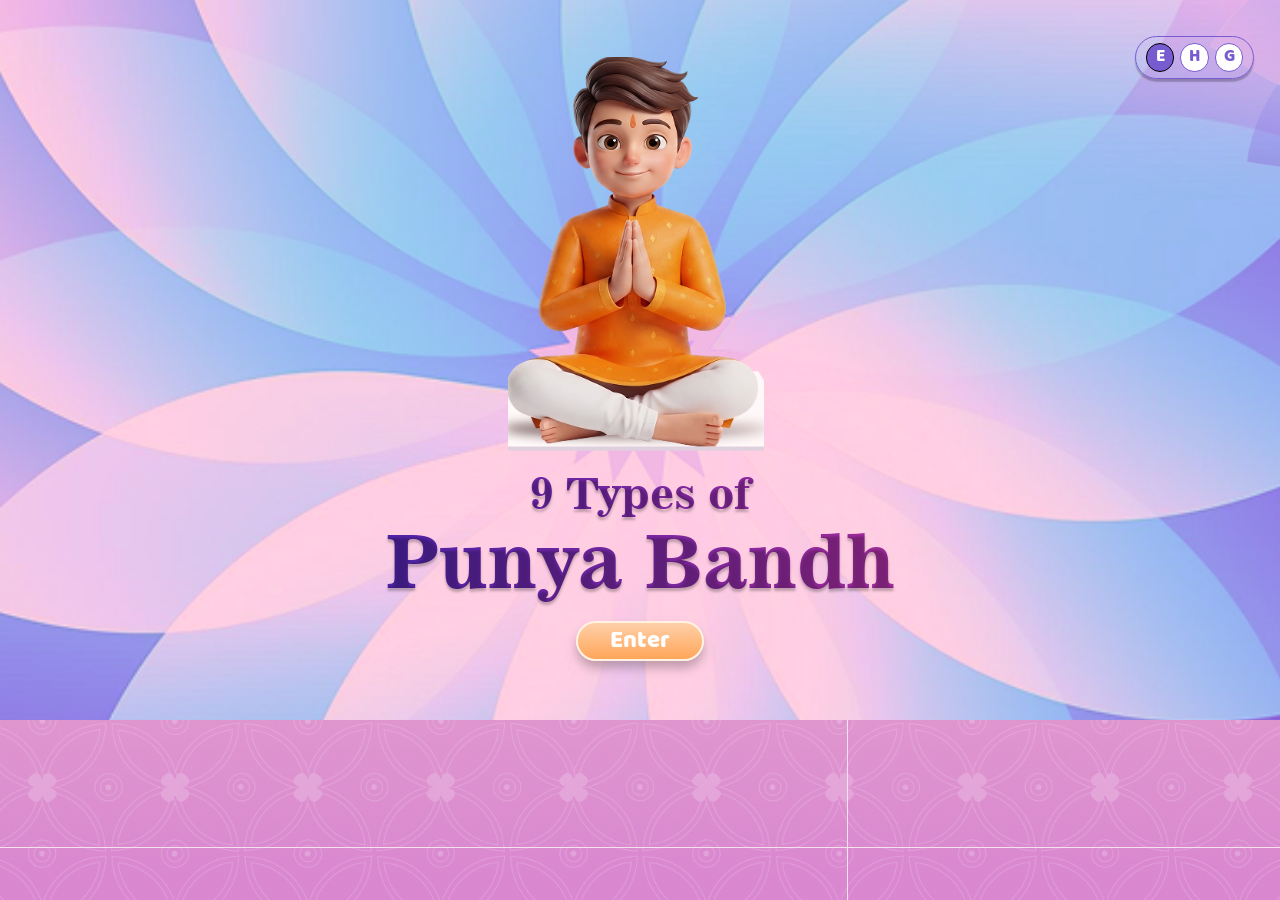
<file: index.html>
<!DOCTYPE html>
<html lang="en">

<head>
    <meta charset="UTF-8">
    <meta name="viewport" content="width=device-width, initial-scale=1.0">
    <title>9 Types of Punya Bandh</title>
    <link rel="stylesheet" href="./assets/css/style.css">
    <link rel="stylesheet" href="./assets/css/index.css">
</head>

<body id="body">
    <div id="langSelect">
        <div id="language">
            <label><input type="radio" onclick="val('English')" name="lang" id="en" value="English">
                <span>E</span>
            </label>
            <label><input type="radio" onclick="val('Hindi')" name="lang" id="hi" value="Hindi">
                <span>H</span>
            </label>
            <label><input type="radio" onclick="val('Gujrati')" name="lang" id="gu" value="Gujrati">
                <span>G</span>
            </label>
        </div>
    </div>

    <img class="bg-img" src="./assets/images/bg-1.png" alt="">

    <div class="main-container" id="mainContainer">

        <div class="decor fl1" aria-hidden="true">
            <div class="decor__spin">
                <img src="./assets/images/FL2.png" alt="">
            </div>
        </div>
        <div class="decor fl2" aria-hidden="true">
            <div class="decor__spin">
                <img src="./assets/images/FL2.png" alt="">
            </div>
        </div>

        <a href="#" class="left-corner btn-back" id="btnBack">
            <img src="./assets/images/back.png" alt="Back">
        </a>

        <div class="mascot" data-name="mascot">
            <img class="mascot__boy" src="./assets/images/boy-meditating.png" alt="Boy meditating with folded hands">
        </div>

        <h1 class="title">
            <span class="title__line1">
                <span class="english">9 Types of</span>
                <span class="hindi">९ प्रकार के</span>
                <span class="gujrati">૯ પ્રકારના</span>
            </span>
            <span class="title__line2">
                <span class="english">Punya Bandh</span>
                <span class="hindi">पुण्य बंध</span>
                <span class="gujrati">પુણ્ય બંધ</span>
            </span>
        </h1>

        <button type="button" class="btn-enter" id="btnEnter">
            <span class="english">Enter</span>
            <span class="hindi">Enter</span>
            <span class="gujrati">Enter</span>
        </button>

        <nav class="pill-list">
            <a href="./define.html" class="pill" data-topic="punya-paap">
                <span class="pill__text english">What is Punya &amp; Paap?</span>
                <span class="pill__text hindi">पुण्य और पाप क्या है?</span>
                <span class="pill__text gujrati">પુણ્ય અને પાપ શું છે?</span>
            </a>
            <a href="./earn.html" class="pill" data-topic="earn-punya">
                <span class="pill__text english">What do we earn from Punya?</span>
                <span class="pill__text hindi">पुण्य से हमें क्या मिलता है ?</span>
                <span class="pill__text gujrati">પુણ્યથી આપણને શું મળે છે?</span>
            </a>
            <a href="./types.html" class="pill" data-topic="overview">
                <span class="pill__text english">9 types of Punya Bandh</span>
                <span class="pill__text hindi">९ प्रकार के पुण्य बंध</span>
                <span class="pill__text gujrati">૯ પ્રકારના પુણ્ય બંધ</span>
            </a>
        </nav>

    </div>

    <script src="./assets/js/jquery-3.7.1.js"></script>
    <script src="./assets/js/custom.js"></script>
    <script src="./assets/js/index.js"></script>
</body>

</html>
</file>
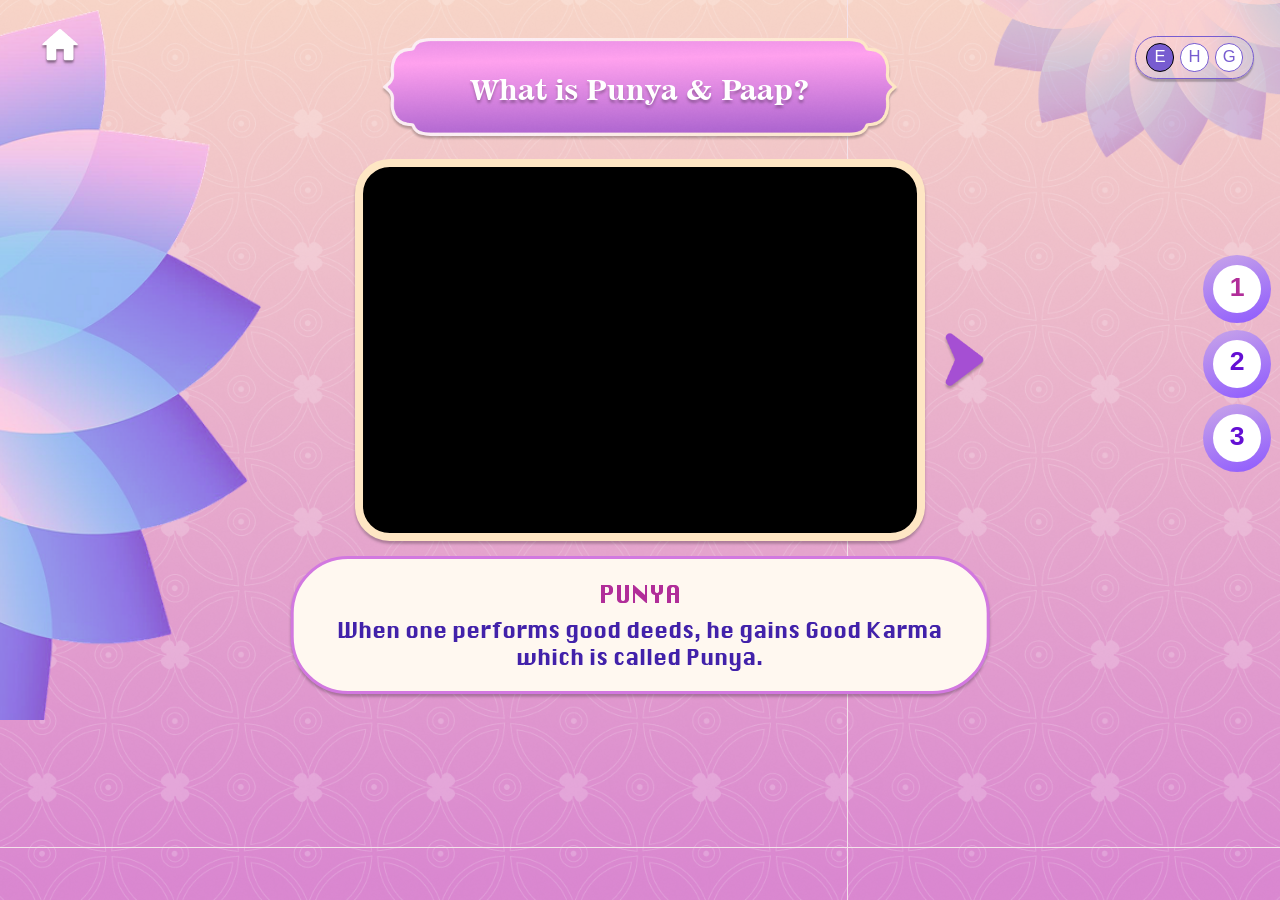
<file: define.html>
<!DOCTYPE html>
<html lang="en">

<head>
    <meta charset="UTF-8">
    <meta name="viewport" content="width=device-width, initial-scale=1.0">
    <title>What is Punya &amp; Paap? — 9 Types of Punya Bandh</title>
    <link rel="stylesheet" href="./assets/css/style.css">
    <link rel="stylesheet" href="./assets/plugins/swiper-bundle.min.css">
    <link rel="stylesheet" href="./assets/css/define.css?v=8">
</head>

<body id="body">
    <div id="langSelect">
        <div id="language">
            <label><input type="radio" onclick="val('English')" name="lang" id="en" value="English">
                <span>E</span>
            </label>
            <label><input type="radio" onclick="val('Hindi')" name="lang" id="hi" value="Hindi">
                <span>H</span>
            </label>
            <label><input type="radio" onclick="val('Gujrati')" name="lang" id="gu" value="Gujrati">
                <span>G</span>
            </label>
        </div>
    </div>

    <img class="bg-img" src="./assets/images/bg-1.png" alt="">

    <div class="main-container">

        <div class="decor fl1" aria-hidden="true">
            <div class="decor__spin">
                <img src="./assets/images/FL2.png" alt="">
            </div>
        </div>
        <div class="decor fl2" aria-hidden="true">
            <div class="decor__spin">
                <img src="./assets/images/FL2.png" alt="">
            </div>
        </div>

        <a href="./index.html" class="left-corner btn-home">
            <img src="./assets/images/home.png" alt="Home">
        </a>

        <div class="title-ribbon">
            <span class="english">What is Punya &amp; Paap?</span>
            <span class="hindi">पुण्य और पाप क्या है?</span>
            <span class="gujrati">પુણ્ય અને પાપ શું છે?</span>
        </div>

        <nav class="step-badges">
            <a href="./define.html" class="step-badge step-badge--active" data-topic="punya-paap">
                <span class="step-badge__num">1</span>
                <span class="step-badge__label">
                    <span class="english">What is Punya<br>&amp; Paap ?</span>
                    <span class="hindi">पुण्य और पाप<br>क्या है?</span>
                    <span class="gujrati">પુણ્ય અને પાપ<br>શું છે?</span>
                </span>
            </a>
            <a href="./earn.html" class="step-badge" data-topic="earn-punya">
                <span class="step-badge__num">2</span>
                <span class="step-badge__label">
                    <span class="english">What do we earn<br>from Punya?</span>
                    <span class="hindi">पुण्य से हमें<br>क्या मिलता है?</span>
                    <span class="gujrati">પુણ્યથી આપણને<br>શું મળે છે?</span>
                </span>
            </a>
            <a href="./types.html" class="step-badge" data-topic="overview">
                <span class="step-badge__num">3</span>
                <span class="step-badge__label">
                    <span class="english">9 types of<br>Punya Bandh</span>
                    <span class="hindi">९ प्रकार के<br>पुण्य बंध</span>
                    <span class="gujrati">૯ પ્રકારના<br>પુણ્ય બંધ</span>
                </span>
            </a>
        </nav>

        <div class="slider-wrapper">
            <div class="photo-frame">
                <div class="swiper defineSwiper">
                    <div class="swiper-wrapper" id="swiperWrapper"></div>
                </div>
            </div>

            <div class="text-panel" id="textPanel"></div>

            <button type="button" class="btn-prev" aria-label="Previous">
                <img src="./assets/images/prev.png" alt="">
            </button>
            <button type="button" class="btn-next" aria-label="Next">
                <img src="./assets/images/next.png" alt="">
            </button>
        </div>

    </div>

    <script src="./assets/js/jquery-3.7.1.js"></script>
    <script src="./assets/js/custom.js"></script>
    <script src="./assets/plugins/swiper-bundle.min.js"></script>
    <script src="./assets/js/data.js"></script>
    <script src="./assets/js/define.js"></script>
    <script src="./assets/js/step-badges.js"></script>
</body>

</html>
</file>
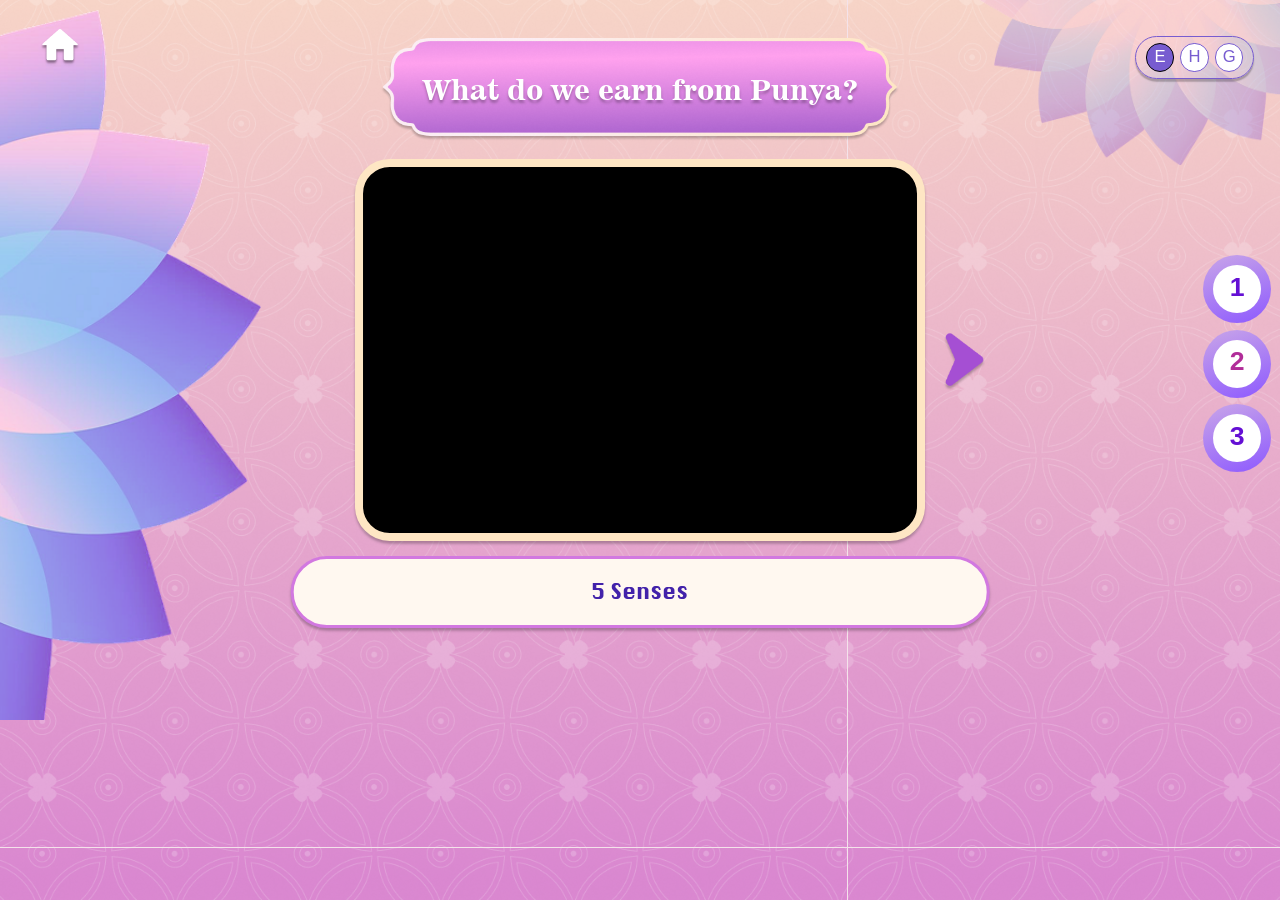
<file: earn.html>
<!DOCTYPE html>
<html lang="en">

<head>
    <meta charset="UTF-8">
    <meta name="viewport" content="width=device-width, initial-scale=1.0">
    <title>What do we earn from Punya? — 9 Types of Punya Bandh</title>
    <link rel="stylesheet" href="./assets/css/style.css">
    <link rel="stylesheet" href="./assets/plugins/swiper-bundle.min.css">
    <link rel="stylesheet" href="./assets/css/define.css?v=8">
</head>

<body id="body" class="earn-page">
    <div id="langSelect">
        <div id="language">
            <label><input type="radio" onclick="val('English')" name="lang" id="en" value="English">
                <span>E</span>
            </label>
            <label><input type="radio" onclick="val('Hindi')" name="lang" id="hi" value="Hindi">
                <span>H</span>
            </label>
            <label><input type="radio" onclick="val('Gujrati')" name="lang" id="gu" value="Gujrati">
                <span>G</span>
            </label>
        </div>
    </div>

    <img class="bg-img" src="./assets/images/bg-1.png" alt="">

    <div class="main-container">

        <div class="decor fl1" aria-hidden="true">
            <div class="decor__spin">
                <img src="./assets/images/FL2.png" alt="">
            </div>
        </div>
        <div class="decor fl2" aria-hidden="true">
            <div class="decor__spin">
                <img src="./assets/images/FL2.png" alt="">
            </div>
        </div>

        <a href="./index.html" class="left-corner btn-home">
            <img src="./assets/images/home.png" alt="Home">
        </a>

        <div class="title-ribbon">
            <span class="english">What do we earn from Punya?</span>
            <span class="hindi">पुण्य से हमें क्या मिलता है ?</span>
            <span class="gujrati"> પુણ્યથી આપણને શું મળે છે?</span>
        </div>

        <nav class="step-badges">
            <a href="./define.html" class="step-badge" data-topic="punya-paap">
                <span class="step-badge__num">1</span>
                <span class="step-badge__label">
                    <span class="english">What is Punya<br>&amp; Paap ?</span>
                    <span class="hindi">पुण्य और पाप<br>क्या है?</span>
                    <span class="gujrati">પુણ્ય અને પાપ<br>શું છે?</span>
                </span>
            </a>
            <a href="./earn.html" class="step-badge step-badge--active" data-topic="earn-punya">
                <span class="step-badge__num">2</span>
                <span class="step-badge__label">
                    <span class="english">What do we earn<br>from Punya?</span>
                    <span class="hindi">पुण्य से हमें<br>क्या मिलता है?</span>
                    <span class="gujrati">પુણ્યથી આપણને<br>શું મળે છે?</span>
                </span>
            </a>
            <a href="./types.html" class="step-badge" data-topic="overview">
                <span class="step-badge__num">3</span>
                <span class="step-badge__label">
                    <span class="english">9 types of<br>Punya Bandh</span>
                    <span class="hindi">९ प्रकार के<br>पुण्य बंध</span>
                    <span class="gujrati">૯ પ્રકારના<br>પુણ્ય બંધ</span>
                </span>
            </a>
        </nav>

        <div class="slider-wrapper">
            <div class="photo-frame">
                <div class="swiper earnSwiper">
                    <div class="swiper-wrapper" id="swiperWrapper"></div>
                </div>
            </div>

            <div class="text-panel" id="textPanel"></div>

            <button type="button" class="btn-prev" aria-label="Previous">
                <img src="./assets/images/prev.png" alt="">
            </button>
            <!-- a div, not a <button>: Swiper sets the disabled attribute on a <button> at the last
                 slide, and a disabled button swallows clicks, so it could never open the summary popup -->
            <div role="button" tabindex="0" class="btn-next" aria-label="Next">
                <img src="./assets/images/next.png" alt="">
            </div>
        </div>

    </div>

    <div class="summary-modal" id="summaryModal" aria-hidden="true">
        <div class="summary-modal__backdrop" id="summaryBackdrop"></div>
        <div class="summary-modal__box" role="dialog" aria-modal="true">
            <button type="button" class="summary-modal__close" id="summaryClose" aria-label="Close">
                <svg viewBox="0 0 24 24" aria-hidden="true"><path d="M5.7 4.3 12 10.6l6.3-6.3 1.4 1.4-6.3 6.3 6.3 6.3-1.4 1.4-6.3-6.3-6.3 6.3-1.4-1.4 6.3-6.3-6.3-6.3z"/></svg>
            </button>
            <p class="summary-modal__text" id="summaryText"></p>
        </div>
    </div>

    <script src="./assets/js/jquery-3.7.1.js"></script>
    <script src="./assets/js/custom.js"></script>
    <script src="./assets/plugins/swiper-bundle.min.js"></script>
    <script src="./assets/js/data.js"></script>
    <script src="./assets/js/earn.js?v=3"></script>
    <script src="./assets/js/step-badges.js"></script>
</body>

</html>
</file>
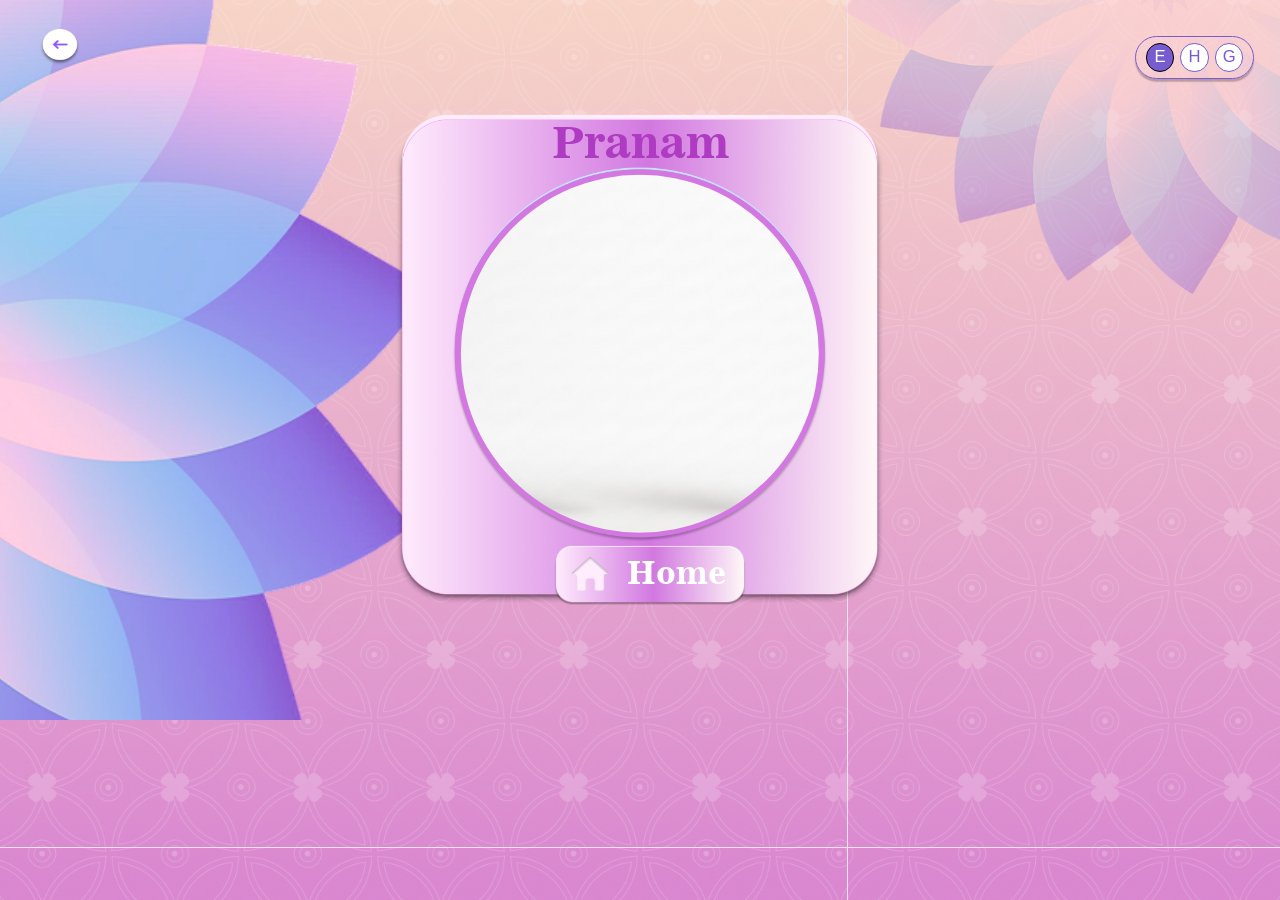
<file: pranam.html>
<!DOCTYPE html>
<html lang="en">

<head>
    <meta charset="UTF-8">
    <meta name="viewport" content="width=device-width, initial-scale=1.0">
    <title>Pranam — 9 Types of Punya Bandh</title>
    <link rel="stylesheet" href="./assets/css/style.css">
    <link rel="stylesheet" href="./assets/css/pranam.css">
</head>

<body id="body">
    <div id="langSelect">
        <div id="language">
            <label><input type="radio" onclick="val('English')" name="lang" id="en" value="English">
                <span>E</span>
            </label>
            <label><input type="radio" onclick="val('Hindi')" name="lang" id="hi" value="Hindi">
                <span>H</span>
            </label>
            <label><input type="radio" onclick="val('Gujrati')" name="lang" id="gu" value="Gujrati">
                <span>G</span>
            </label>
        </div>
    </div>

    <img class="bg-img" src="./assets/images/bg-1.png" alt="">

    <div class="main-container">

        <div class="decor fl1" aria-hidden="true">
            <div class="decor__spin">
                <img src="./assets/images/FL2.png" alt="">
            </div>
        </div>
        <div class="decor fl2" aria-hidden="true">
            <div class="decor__spin">
                <img src="./assets/images/FL2.png" alt="">
            </div>
        </div>

        <a href="./types.html?subpoint=9" class="left-corner btn-home">
            <img src="./assets/images/back.png" alt="Back">
        </a>

        <div class="pranam-container">
            <div class="pranam-img">
                <span class="english">Pranam</span>
                <span class="hindi">प्रणाम</span>
                <span class="gujrati">પ્રણામ</span>
                <img src="./assets/images/pranaam.png" alt="">
                <div class="pranam-video">
                    <video src="./assets/videos/pranam.mp4" preload="auto" autoplay muted loop playsinline></video>
                </div>
            </div>

            <a href="./index.html" class="home-btn-1">
                <span class="english">Home</span>
                <span class="hindi">होम</span>
                <span class="gujrati">ઘર</span>
                <img src="./assets/images/homebtn.png" alt="Home">
            </a>
        </div>

    </div>

    <script src="./assets/js/jquery-3.7.1.js"></script>
    <script src="./assets/js/custom.js"></script>
    <script>
      (function () {
        "use strict";

        var pranamSound = new Audio("./assets/audio/pranam.mp3");
        pranamSound.preload = "auto";

        var pranamHasPlayed = false;

        function playPranamOnce() {
          if (pranamHasPlayed) return;
          pranamHasPlayed = true;

          var playPromise = pranamSound.play();
          if (playPromise !== undefined) {
            playPromise.catch(function () {
              // browser blocked autoplay, retry on the first real interaction
              pranamHasPlayed = false;
              waitForInteraction();
            });
          }
        }

        function waitForInteraction() {
          function trigger() {
            document.removeEventListener("click", trigger);
            document.removeEventListener("keydown", trigger);
            document.removeEventListener("touchstart", trigger);
            playPranamOnce();
          }

          document.addEventListener("click", trigger, { once: true });
          document.addEventListener("keydown", trigger, { once: true });
          document.addEventListener("touchstart", trigger, { once: true });
        }

        window.addEventListener("DOMContentLoaded", playPranamOnce);
      })();
    </script>
</body>

</html>
</file>
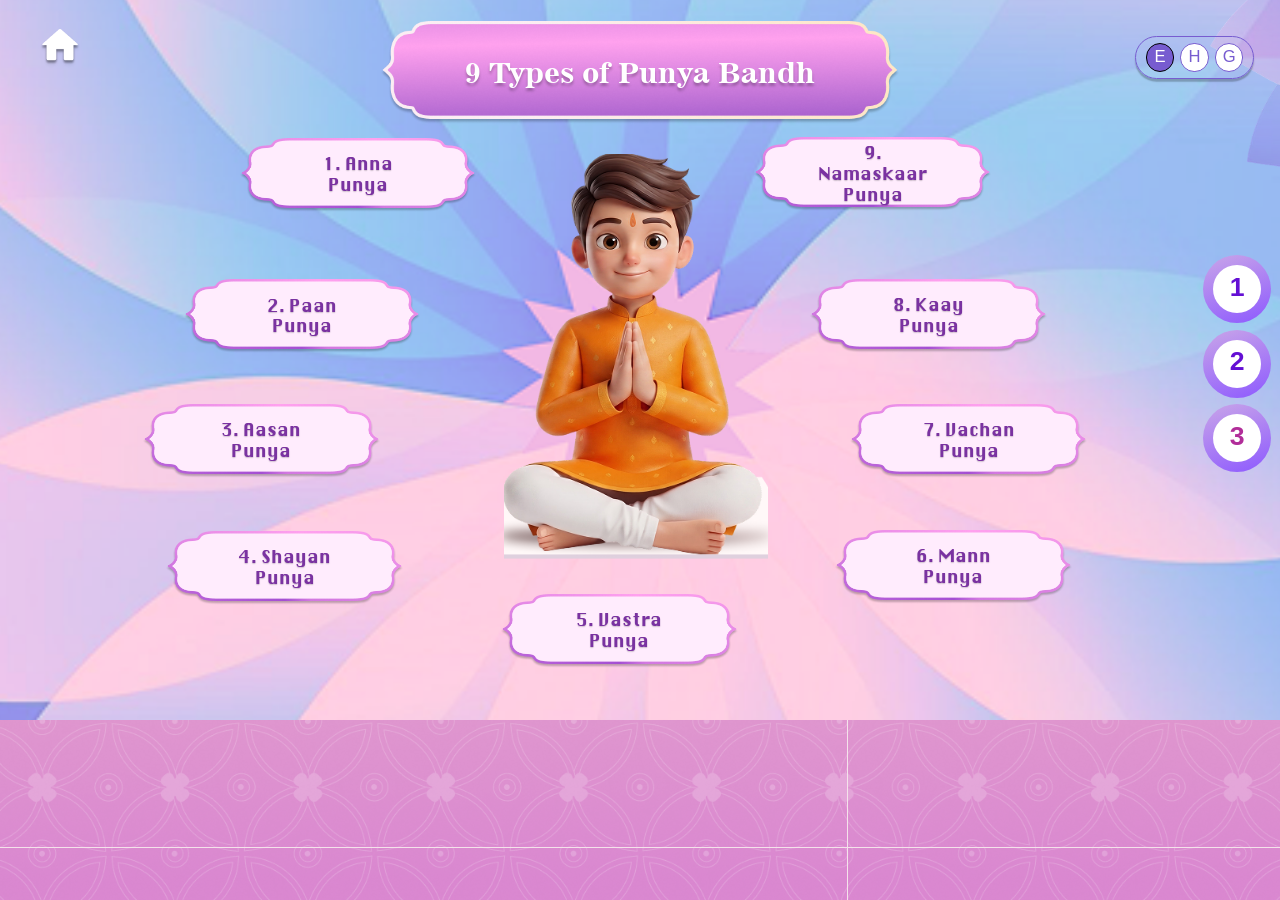
<file: types.html>
<!DOCTYPE html>
<html lang="en">

<head>
    <meta charset="UTF-8">
    <meta name="viewport" content="width=device-width, initial-scale=1.0">
    <title>9 Types of Punya Bandh — Types</title>
    <link rel="stylesheet" href="./assets/css/style.css">
    <link rel="stylesheet" href="./assets/plugins/swiper-bundle.min.css">
    <link rel="stylesheet" href="./assets/css/types.css?v=4">
</head>

<body id="body">
    <div id="langSelect">
        <div id="language">
            <label><input type="radio" onclick="val('English')" name="lang" id="en" value="English">
                <span>E</span>
            </label>
            <label><input type="radio" onclick="val('Hindi')" name="lang" id="hi" value="Hindi">
                <span>H</span>
            </label>
            <label><input type="radio" onclick="val('Gujrati')" name="lang" id="gu" value="Gujrati">
                <span>G</span>
            </label>
        </div>
    </div>

    <img class="bg-img" src="./assets/images/bg-1.png" alt="">

    <div class="main-container" id="mainContainer">

        <div class="decor fl1" aria-hidden="true">
            <div class="decor__spin">
                <img src="./assets/images/FL2.png" alt="">
            </div>
        </div>
        <div class="decor fl2" aria-hidden="true">
            <div class="decor__spin">
                <img src="./assets/images/FL2.png" alt="">
            </div>
        </div>

        <a href="./index.html" class="left-corner btn-home">
            <img src="./assets/images/home.png" alt="Home">
        </a>

        <nav class="step-badges">
            <a href="./define.html" class="step-badge" data-topic="punya-paap">
                <span class="step-badge__num">1</span>
                <span class="step-badge__label">
                    <span class="english">What is Punya<br>&amp; Paap ?</span>
                    <span class="hindi">पुण्य और पाप<br>क्या है?</span>
                    <span class="gujrati">પુણ્ય અને પાપ<br>શું છે?</span>
                </span>
            </a>
            <a href="./earn.html" class="step-badge" data-topic="earn-punya">
                <span class="step-badge__num">2</span>
                <span class="step-badge__label">
                    <span class="english">What do we earn<br>from Punya?</span>
                    <span class="hindi">पुण्य से हमें<br>क्या मिलता है?</span>
                    <span class="gujrati">પુણ્યથી આપણને<br>શું મળે છે?</span>
                </span>
            </a>
            <a href="./types.html" class="step-badge step-badge--active" data-topic="types">
                <span class="step-badge__num">3</span>
                <span class="step-badge__label">
                    <span class="english">9 types of<br>Punya Bandh</span>
                    <span class="hindi">९ प्रकार के<br>पुण्य बंध</span>
                    <span class="gujrati">૯ પ્રકારના<br>પુણ્ય બંધ</span>
                </span>
            </a>
        </nav>

        <div class="mascot" data-name="mascot">
            <img class="mascot__boy" src="./assets/images/boy-meditating.png" alt="Boy meditating with folded hands">
        </div>

        <!-- ---------- menu section (Frames 19 -> 18) ---------- -->
        <section class="menu-section" id="menuSection">
            <div class="title-ribbon menu-ribbon">
                <span class="english">9 Types of Punya Bandh</span>
                <span class="hindi">९ प्रकार के पुण्य बंध</span>
                <span class="gujrati">૯ પ્રકારના પુણ્ય બંધ
</span>
            </div>
            <nav class="subpoint-menu" id="subpointMenu"></nav>
        </section>

        <!-- ---------- detail section (Frames 20/21/22) ---------- -->
        <section class="detail-section" id="detailSection">
            <div class="title-ribbon detail-ribbon" id="detailRibbon"></div>

            <aside class="sidebar">
                <button type="button" class="sidebar-scroll sidebar-scroll--up" id="sidebarUp" aria-label="Scroll up">
                    <img src="./assets/images/up.png" alt="">
                </button>
                <div class="sidebar-viewport">
                    <div class="sidebar-track" id="sidebarTrack"></div>
                </div>
                <button type="button" class="sidebar-scroll sidebar-scroll--down" id="sidebarDown" aria-label="Scroll down">
                    <img src="./assets/images/down.png" alt="">
                </button>
            </aside>

            <div class="slider-wrapper">
                <div class="photo-frame">
                    <div class="swiper typesSwiper">
                        <div class="swiper-wrapper" id="typesSwiperWrapper"></div>
                    </div>
                </div>
                <div class="text-panel" id="typesTextPanel"></div>
                <button type="button" class="btn-prev" aria-label="Previous">
                    <img src="./assets/images/prev.png" alt="">
                </button>
                <button type="button" class="btn-next" aria-label="Next">
                    <img src="./assets/images/next.png" alt="">
                </button>
            </div>

            <a href="./pranam.html" class="pranam-link" id="pranamLink">
                <img src="./assets/images/arowAsset.png" alt="">
                <span class="pranam-link__label">
                    <span class="english">Pranam</span>
                    <span class="hindi">Pranam</span>
                    <span class="gujrati">Pranam</span>
                </span>
            </a>

            <a href="#" class="btn-back-to-menu" id="btnBackToMenu">
                <img src="./assets/images/back.png" alt="Back">
            </a>
        </section>

    </div>

    <script src="./assets/js/jquery-3.7.1.js"></script>
    <script src="./assets/js/custom.js"></script>
    <script src="./assets/plugins/swiper-bundle.min.js"></script>
    <script src="./assets/js/data.js"></script>
    <script src="./assets/js/types.js"></script>
    <script src="./assets/js/step-badges.js"></script>
</body>

</html>
</file>
<file: assets/css/style.css>
* {
    margin: 0;
    padding: 0;
    box-sizing: border-box;
}

html {
    height: 100%;
}

body {
    margin: 0;
    position: relative;
    font-family: Poppins;
    min-height: 100%;
    overflow: hidden auto;
}

/* top right fixed language bar */
#language {
    background-color: #4e9ebf;
    border-radius: 4vw;
    text-align: center;
    display: flex;
    justify-content: center;
    padding: 0.1vw 0.3vw;
}

#language label {
    cursor: pointer;
}

#langSelect {
    position: absolute;
    top: 4%;
    right: 2%;
    z-index: 999999;
}

#langSelect label {
    display: block;
    padding: 0.3vw 0.3vw;
    position: relative;
    display: flex !important;
    justify-content: center;
    align-items: center;
    flex-wrap: wrap;
}

#langSelect label input {
    display: none;
}

#langSelect label span {
    border: 0.1vw solid white;
    overflow: hidden;
    font-size: 1vw;
    padding: 0.5vw 0.8vw;
    border-radius: 50%;
    font-family: "Hindi";
    color: white;
}

#langSelect input:checked+span {
    background: #fff;
    color: black;
    border-color: black;
}
</file>
<file: assets/css/index.css>
/* index.html — page styles (Frames 1-3: splash + topics onboarding, animated) */

:root {
    --color-purple-text: #7a32a1;
    --color-title-start: #4222AA;
    --color-title-end: #B12D99;
    --color-peach-1: #ffd0a9;
    --color-peach-2: #ffa659;
    --color-cream-border: #fff2e2;
    --color-divider: #dfd0de;
    --color-hover-1: #C0A9FF;
    --color-hover-2: #8D59FF;

    --font-baloo: 'Baloo', sans-serif;
    --font-krungthep: 'Krungthep', 'Comic Sans MS', system-ui, sans-serif;
    --font-news: 'News701 BT', Georgia, serif;

    --move-duration: 1s;
    --move-ease: cubic-bezier(0.65, 0, 0.35, 1);
}

@font-face {
    font-family: 'Baloo';
    src: url('../../fonts/Baloo Regular 400.ttf') format('truetype');
    font-weight: 400;
    font-style: normal;
}

@font-face {
    font-family: 'News701 BT';
    src: url('../../fonts/NEWS701B.ttf') format('truetype');
    font-weight: 700;
    font-style: normal;
}

@font-face {
    font-family: 'Krungthep';
    src: url('../../fonts/krungthep.ttf') format('truetype');
    font-weight: 400;
    font-style: normal;
}

@font-face {
    font-family: 'ITFDevanagari';
    src: url('../../fonts/ITFDevanagari-Bold-02.otf') format('opentype');
    font-weight: 700;
    font-style: normal;
}

@font-face {
    font-family: 'NotoSansGujaratiBold';
    src: url('../../fonts/NotoSansGujarati-Bold.ttf') format('truetype');
    font-weight: 700;
    font-style: normal;
}

@font-face {
    font-family: 'NotoSansGujarati';
    src: url('../../fonts/NotoSansGujarati-Regular.ttf') format('truetype');
    font-weight: 400;
    font-style: normal;
}

body {
    background: #f4e2ea;
}

/* portrait: center the design box instead of leaving it pinned top-left */
@media (orientation: portrait) {
    body {
        min-height: 100%;
        display: flex;
        align-items: center;
        justify-content: center;
    }
}

.hindi, .gujrati {
    display: none;
}

.gujrati {
    font-family: 'NotoSansGujarati', sans-serif;
}

.hindi {
    font-family: 'ITFDevanagari', sans-serif;
}

.main-container {
    position: relative;
    width: 100%;
    aspect-ratio: 16 / 9;
    overflow: hidden;
}

.bg-img {
    position: fixed;
    inset: 0;
    width: 100%;
    height: 100%;
    object-fit: cover;
    z-index: -1;
}

/* ---------- decorative flowers: always rotating, shrink + move left on Enter ---------- */

.decor {
    position: absolute;
    aspect-ratio: 1 / 1;
    pointer-events: none;
    transform: translate(-50%, -50%);
    transition: left var(--move-duration) var(--move-ease),
                top var(--move-duration) var(--move-ease),
                width var(--move-duration) var(--move-ease);
}

.decor__spin {
    position: absolute;
    inset: 0;
    animation: decor-spin 10s linear infinite;
}

.decor img {
    display: block;
    width: 100%;
    height: 100%;
    object-fit: cover;
}

@keyframes decor-spin {
    from {
        transform: rotate(-72.64deg);
    }
    to {
        transform: rotate(calc(-72.64deg + 360deg));
    }
}

.fl1 {
    left: 50%;
    top: 51.95%;
    width: 140vw;
}

.fl2 {
    left: 119.6%;
    top: 1.1%;
    width: 50.17vw;
    opacity: 0.35;
}

.main-container.settled .fl1 {
    left: 17.77%;
    top: 50%;
    width: 76.8vw;
}

.main-container.settled .fl2 {
    left: 99.3%;
    top: 1.1%;
    width: 50.17vw;
}

/* ---------- mascot: boy + divider move left, mat/shadow crossfade ---------- */

.mascot {
    position: absolute;
    inset: 0;
    width: 100%;
    height: 100%;
}

.mascot__boy {
    position: absolute;
    display: block;
    object-fit: cover;
    z-index: 3;
    left: 39.67%;
    top: 7.87%;
    width: 20.05%;
    height: 54.75%;
    transition: left var(--move-duration) var(--move-ease),
                top var(--move-duration) var(--move-ease),
                width var(--move-duration) var(--move-ease),
                height var(--move-duration) var(--move-ease);
}

.main-container.settled .mascot__boy {
    left: 6.72%;
    top: 18.43%;
    width: 22.92%;
    height: 62.5%;
}

/* ---------- title: slides bottom -> top into the left-aligned "topics" spot ---------- */

.title {
    position: absolute;
    width: 52%;
    text-align: center;
    font-family: var(--font-news);
    font-weight: 700;
    font-style: normal;
    line-height: 1;
    z-index: 4;
    left: 24%;
    top: 65.6%;
    /* back button (settled -> splash): bottom first, then left */
    transition: top 1.3s var(--move-ease),
                left 1.3s var(--move-ease) 1.3s;
}

.main-container.settled .title {
    left: 48%;
    top: 14.5%;
    /* enter button (splash -> settled): right first, then up */
    transition: left 1.3s var(--move-ease),
                top 1.3s var(--move-ease) 1.3s;
}

.title__line1,
.title__line2 {
    background: linear-gradient(90deg, var(--color-title-start) 0%, var(--color-title-end) 100%);
    -webkit-background-clip: text;
    background-clip: text;
    color: transparent;
    -webkit-text-fill-color: transparent;
    text-shadow: 0 0.21vw 0.21vw rgba(0, 0, 0, 0.25);
    /* background-clip:text only paints inside the box; with line-height 1 the descenders
       (y, p) and Indic matras get cut off, so pad the box and cancel it out with a negative margin */
    padding: 0.12em 0 0.22em;
}

.title__line1 {
    display: block;
    font-size: 3.33vw;
    margin: -0.12em 0 calc(0.5vw - 0.22em);
    white-space: nowrap;
}

.title__line2 {
    display: block;
    font-size: 5.73vw;
    margin: -0.12em 0 -0.22em;
    white-space: nowrap;
}

/* ---------- enter button (splash only) ---------- */

.btn-enter {
    position: absolute;
    left: 45%;
    top: 86.2%;
    width: 10.02%;
    height: 5.67%;
    border: 0.16vw solid var(--color-cream-border);
    border-radius: 50vw;
    background: linear-gradient(to bottom, var(--color-peach-1), var(--color-peach-2));
    box-shadow: 0 0.57vw 0.8vw -0.05vw rgba(0, 0, 0, 0.25);
    color: #fff;
    font-family: var(--font-baloo);
    font-size: 1.875vw;
    cursor: pointer;
    z-index: 5;
    opacity: 1;
    display: flex;
    align-items: center;
    justify-content: center;
    text-align: center;
    line-height: 1;
    padding: 0;
    transition: opacity 0.35s ease, transform 0.2s ease, background 0.25s ease;
}

.btn-enter:hover {
    background: linear-gradient(to bottom, var(--color-hover-1), var(--color-hover-2));
    transform: scale(1.05);
}

.main-container.settled .btn-enter {
    opacity: 0;
    pointer-events: none;
}

/* ---------- back button (topics only) ---------- */

.btn-back {
    position: absolute;
    left: 3.33%;
    top: 4%;
    width: 2.69%;
    aspect-ratio: 1 / 1;
    z-index: 6;
    filter: drop-shadow(0 0.2vw 0.1vw rgba(0, 0, 0, 0.25));
    opacity: 0;
    pointer-events: none;
    transition: opacity 0.4s ease 0.25s;
}

.btn-back img {
    display: block;
    width: 100%;
    height: 100%;
}

.main-container.settled .btn-back {
    opacity: 1;
    pointer-events: auto;
}

/* ---------- topic pill list (topics only) ---------- */

.pill-list {
    position: absolute;
    left: 63.1%;
    top: 38.3%;
    width: 21.9%;
    display: flex;
    flex-direction: column;
    z-index: 5;
    opacity: 0;
    pointer-events: none;
    transform: translateY(70vw);
    /* back button: pills go down first, right away */
    transition: opacity 0.5s ease, transform 1s var(--move-ease);
}

.main-container.settled .pill-list {
    opacity: 1;
    pointer-events: auto;
    transform: translateY(0);
    /* enter button: rise together with the title's vertical phase */
    transition: opacity 0.6s ease 1.3s, transform 1.3s var(--move-ease) 1.3s;
}

.pill {
    position: relative;
    width: 100%;
    aspect-ratio: 446 / 149;
    margin-bottom: 4.9%;
    background-image: url('../images/titletag.png');
    background-size: 100% 100%;
    background-repeat: no-repeat;
    display: flex;
    align-items: center;
    justify-content: center;
    text-decoration: none;
    padding: 0 6%;
}

.pill:last-child {
    margin-bottom: 0;
}

.pill::after {
    content: '';
    position: absolute;
    inset: 0;
    background: linear-gradient(135deg, var(--color-hover-1), var(--color-hover-2));
    -webkit-mask-image: url('../images/titletag.png');
    mask-image: url('../images/titletag.png');
    -webkit-mask-size: 100% 100%;
    mask-size: 100% 100%;
    -webkit-mask-repeat: no-repeat;
    mask-repeat: no-repeat;
    opacity: 0;
    transition: opacity 0.25s ease;
    pointer-events: none;
    z-index: 0;
}

.pill:hover::after {
    opacity: 1;
}

.pill__text {
    position: relative;
    z-index: 1;
    font-family: var(--font-krungthep);
    color: var(--color-purple-text);
    text-align: center;
    text-shadow: 0 0.1vw 0.1vw rgba(0, 0, 0, 0.2);
    font-size: 1.35vw;
    line-height: 1.2;
    transition: color 0.25s ease;
}

.pill:hover .pill__text {
    color: #fff;
}

/* ---------- language switch: restyled to match Figma (E/H/G pill) ---------- */

#language {
    background-color: transparent;
    border: 0.104vw solid #775cd0;
    border-radius: 50vw;
    box-shadow: 0 0.21vw 0.1vw rgba(0, 0, 0, 0.25);
    display: flex;
    align-items: center;
    justify-content: center;
    gap: 0.5vw;
    padding: 0.5vw 0.8vw;
}

#langSelect label {
    padding: 0 !important;
}

#langSelect label span {
    width: 2.2vw;
    height: 2.2vw;
    border: 0.08vw solid #775cd0;
    border-radius: 50%;
    background: #fff;
    display: flex;
    align-items: center;
    justify-content: center;
    font-family: 'Baloo', sans-serif;
    font-size: 1.3vw;
    color: #775cd0;
    padding: 0;
    overflow: visible;
}

#langSelect input:checked + span {
    background-image: none;
    background-color: #775cd0;
    color: #fff;
    border-radius: 50%;
}
</file>
<file: assets/css/define.css>
/* define.html — page styles (Frames 3, 70, 71, 72: "What is Punya & Paap?" slider) */

:root {
    --color-purple-text: #7a32a1;
    --color-title-start: #4222AA;
    --color-title-end: #B12D99;
    --color-divider: #dfd0de;

    --font-baloo: 'Baloo', sans-serif;
    --font-krungthep: 'Krungthep', 'Comic Sans MS', system-ui, sans-serif;
    --font-news: 'News701 BT', Georgia, serif;
}

@font-face {
    font-family: 'News701 BT';
    src: url('../../fonts/NEWS701B.ttf') format('truetype');
    font-weight: 700;
    font-style: normal;
}

@font-face {
    font-family: 'Krungthep';
    src: url('../../fonts/krungthep.ttf') format('truetype');
    font-weight: 400;
    font-style: normal;
}

@font-face {
    font-family: 'ITFDevanagari';
    src: url('../../fonts/ITFDevanagari-Bold-02.otf') format('opentype');
    font-weight: 700;
    font-style: normal;
}

@font-face {
    font-family: 'NotoSansGujarati';
    src: url('../../fonts/NotoSansGujarati-Regular.ttf') format('truetype');
    font-weight: 400;
    font-style: normal;
}

@font-face {
    font-family: 'NotoSansGujaratiBold';
    src: url('../../fonts/NotoSansGujarati-Bold.ttf') format('truetype');
    font-weight: 700;
    font-style: normal;
}

body {
    background: #f4e2ea;
}

/* portrait: center the design box instead of leaving it pinned top-left */
@media (orientation: portrait) {
    body {
        min-height: 100%;
        display: flex;
        align-items: center;
        justify-content: center;
    }
}

.hindi, .gujrati {
    display: none;
}

.gujrati {
    font-family: 'NotoSansGujarati', sans-serif;
}

.hindi {
    font-family: 'ITFDevanagari', sans-serif;
}

.main-container {
    position: relative;
    width: 100%;
    aspect-ratio: 1920 / 1080;
    overflow: hidden;
}

.bg-img {
    position: fixed;
    inset: 0;
    width: 100%;
    height: 100%;
    object-fit: cover;
    z-index: -1;
}

/* ---------- decorative flowers ---------- */

.decor {
    position: absolute;
    aspect-ratio: 1 / 1;
    pointer-events: none;
    transform: translate(-50%, -50%);
}

.decor__spin {
    position: absolute;
    inset: 0;
    animation: decor-spin 40s linear infinite;
}

.decor img {
    display: block;
    width: 100%;
    height: 100%;
    object-fit: cover;
}

@keyframes decor-spin {
    from {
        transform: rotate(-72.64deg);
    }
    to {
        transform: rotate(calc(-72.64deg + 360deg));
    }
}

.fl1 {
    left: -14.5%;
    top: 50%;
    width: 70vw;
}

.fl2 {
    left: 90.97%;
    top: -3.74%;
    width: 30vw;
    opacity: 0.35;
}

/* ---------- home button ---------- */

.btn-home {
    position: absolute;
    left: 3.125%;
    top: 4%;
    width: 3.125%;
    aspect-ratio: 68 / 62;
    z-index: 6;
    filter: drop-shadow(0 0.2vw 0.1vw rgba(0, 0, 0, 0.25));
}

.btn-home img {
    display: block;
    width: 100%;
    height: 100%;
}

/* ---------- title ribbon ---------- */

.title-ribbon {
    position: absolute;
    left: 50%;
    top: 5.28%;
    width: 40.625%;
    aspect-ratio: 803 / 159;
    transform: translateX(-50%);
    background-image: url('../images/titlebar.png');
    background-size: 100% 100%;
    background-repeat: no-repeat;
    display: flex;
    align-items: center;
    justify-content: center;
    color: #fff;
    font-family: var(--font-news);
    font-weight: 700;
    text-align: center;
    text-shadow: 0 0.21vw 0.21vw rgba(0, 0, 0, 0.25);
    font-size: 2.2vw;
    white-space: nowrap;
    z-index: 4;
    padding: 0 4%;
}

/* ---------- right-side step badges (1 / 2 / 3) ---------- */

.step-badges {
    position: absolute;
    left: 94%;
    top: 34.72%;
    width: 5.31%;
    display: flex;
    flex-direction: column;
    gap: 4.4%;
    z-index: 5;
}

.step-badge {
    position: relative;
    width: 100%;
    aspect-ratio: 102 / 112;
    display: flex;
    align-items: center;
    justify-content: center;
    text-decoration: none;
    overflow: visible;
}

.step-badge::before {
    content: '';
    position: absolute;
    inset: 6.67% 0 2.22% 0;
    border-radius: 50%;
    background: linear-gradient(160deg, #c9a6e8, #8d59ff);
    z-index: 1;
    transition: background 0.25s ease;
}

.step-badge.is-expanded::before {
    background: #b3b3b3;
}

.step-badge::after {
    content: '';
    position: absolute;
    inset: 20% 14.63% 15.56% 14.63%;
    border-radius: 50%;
    background: #fff;
    z-index: 2;
    transition: background 0.25s ease;
}

.step-badge.is-expanded::after {
    background: #8A38F5;
}

.step-badge__num {
    position: relative;
    z-index: 3;
    font-family: 'Baloo', sans-serif;
    font-size: 2.08vw;
    color: #640fd4;
    font-weight: 700;
    transition: color 0.25s ease;
}

.step-badge.is-expanded .step-badge__num {
    color: #ffffff;
}

.step-badge__label {
    position: absolute;
    right: 50%;
    top: 50%;
    transform: translateY(-50%);
    min-height: 84%;
    width: max-content;
    max-width: 0;
    overflow: hidden;
    white-space: normal;
    line-height: 1.2;
    display: flex;
    align-items: center;
    justify-content: center;
    text-align: center;
    background: #ffffff;
    color: var(--color-purple-text);
    font-family: var(--font-krungthep);
    font-weight: 700;
    font-size: 0.9vw;
    border-radius: 50vw;
    box-shadow: 0 0.15vw 0.3vw rgba(0, 0, 0, 0.2);
    padding: 0;
    transition: max-width 0.4s ease, padding 0.4s ease;
    z-index: 0;
}

.step-badge.is-expanded .step-badge__label {
    max-width: 16vw;
    padding: 0.4vw 3vw 0.4vw 1vw;
}

.step-badge--active .step-badge__num {
    color: var(--color-title-end);
}

/* ---------- slider (photo/video + text box) ---------- */

.slider-wrapper {
    position: absolute;
    inset: 0;
    z-index: 3;
    transform: translateX(130vw);
    opacity: 0;
    transition: transform 1.8s ease, opacity 1.8s ease;
}

.slider-wrapper.is-entered {
    transform: translateX(0);
    opacity: 1;
}

.swiper {
    width: 100%;
    height: 100%;
}

.swiper-slide {
    position: relative;
    width: 100%;
    height: 100%;
}

.photo-frame {
    position: absolute;
    left: 50%;
    top: 22.13%;
    transform: translateX(-50%);
    width: 44.53vw;
    height: 29.79vw;
    border: 0.677vw solid #fee6c4;
    border-radius: 2.708vw;
    box-shadow: 0 0.21vw 0.21vw rgba(0, 0, 0, 0.25);
    overflow: hidden;
    background: #000;
}

.slide-video {
    display: block;
    width: 100%;
    height: 100%;
    object-fit: cover;
}

.text-panel {
    position: absolute;
    inset: 0;
    pointer-events: none;
    z-index: 1;
}

.text-box {
    display: none;
    position: absolute;
    left: 50%;
    top: 77.22%;
    transform: translateX(-50%);
    width: 54.58vw;
    background: #fff8f0;
    border: 0.26vw solid #d278e0;
    border-radius: 4.48vw;
    box-shadow: 0 0.21vw 0.21vw rgba(0, 0, 0, 0.25);
    padding: 1.5vw 2vw;
    text-align: center;
    box-sizing: border-box;
}

.text-box.is-active {
    display: block;
}

.text-box--wide {
    width: 83.75vw;
}

.text-box__label {
    font-family: var(--font-krungthep);
    color: var(--color-title-end);
    font-size: 1.875vw;
    margin: 0 0 0.5vw;
}

.text-box__body {
    font-family: var(--font-krungthep);
    color: var(--color-title-start);
    font-size: 1.667vw;
    line-height: 1.3;
    margin: 0;
    /* keep the line breaks in the slide text (data.js) instead of collapsing them to a space */
    white-space: pre-line;
}

.text-box__label .gujrati,
.text-box__body .gujrati {
    font-family: 'NotoSansGujaratiBold', sans-serif;
}

/* ---------- prev / next ---------- */

.btn-prev,
.btn-next {
    position: absolute;
    top: 50%;
    transform: translateY(-50%);
    width: 3.53%;
    aspect-ratio: 68 / 106;
    background: none;
    border: none;
    padding: 0;
    cursor: pointer;
    z-index: 5;
}

.btn-prev {
    left: 23%;
}

.btn-next {
    right: 23%;
}

.btn-prev img,
.btn-next img {
    display: block;
    width: 100%;
    height: 100%;
}

.btn-prev.swiper-button-disabled,
.btn-next.swiper-button-disabled {
    opacity: 0;
    pointer-events: none;
}

/* ---------- language switch: restyled to match Figma (E/H/G pill) ---------- */

#language {
    background-color: transparent;
    border: 0.104vw solid #775cd0;
    border-radius: 50vw;
    box-shadow: 0 0.21vw 0.1vw rgba(0, 0, 0, 0.25);
    display: flex;
    align-items: center;
    justify-content: center;
    gap: 0.5vw;
    padding: 0.5vw 0.8vw;
}

#langSelect label {
    padding: 0 !important;
}

#langSelect label span {
    width: 2.2vw;
    height: 2.2vw;
    border: 0.08vw solid #775cd0;
    border-radius: 50%;
    background: #fff;
    display: flex;
    align-items: center;
    justify-content: center;
    font-family: 'Baloo', sans-serif;
    font-size: 1.3vw;
    color: #775cd0;
    padding: 0;
    overflow: visible;
}

#langSelect input:checked + span {
    background-image: none;
    background-color: #775cd0;
    color: #fff;
    border-radius: 50%;
}

/* ---------- earn.html: Next stays enabled on the last slide and opens the summary popup ---------- */

.earn-page .btn-next.swiper-button-disabled {
    opacity: 1;
    pointer-events: auto;
    cursor: pointer;
}

.summary-modal {
    position: fixed;
    inset: 0;
    z-index: 100;
    display: flex;
    align-items: center;
    justify-content: center;
    opacity: 0;
    visibility: hidden;
    pointer-events: none;
    transition: opacity 0.3s ease, visibility 0.3s ease;
}

.summary-modal.is-open {
    opacity: 1;
    visibility: visible;
    pointer-events: auto;
}

.summary-modal__backdrop {
    position: absolute;
    inset: 0;
    background: rgba(34, 17, 85, 0.45);
    backdrop-filter: blur(0.4vw);
    -webkit-backdrop-filter: blur(0.4vw);
}

.summary-modal__box {
    position: relative;
    width: 54.58vw;
    box-sizing: border-box;
    padding: 2.6vw 4vw;
    background: #fff8f0;
    border: 0.26vw solid #d278e0;
    border-radius: 4.48vw;
    box-shadow: 0 0.21vw 0.21vw rgba(0, 0, 0, 0.25);
    text-align: center;
    transform: scale(0.9);
    transition: transform 0.3s ease;
}

.summary-modal.is-open .summary-modal__box {
    transform: scale(1);
}

.summary-modal__text {
    margin: 0;
    font-family: var(--font-krungthep);
    color: var(--color-title-start);
    font-size: 1.667vw;
    line-height: 1.5;
    white-space: pre-line;
}

.summary-modal__text .gujrati {
    font-family: 'NotoSansGujaratiBold', sans-serif;
}

.summary-modal__close {
    position: absolute;
    /* sits just outside the box's top-right corner */
    top: -3.2vw;
    right: -3.2vw;
    width: 2.6vw;
    height: 2.6vw;
    padding: 0;
    border: 0.18vw solid #d278e0;
    border-radius: 50%;
    background: #ffffff;
    color: var(--color-title-end);
    cursor: pointer;
    display: flex;
    align-items: center;
    justify-content: center;
    transition: background-color 0.3s ease, color 0.3s ease, transform 0.3s ease;
}

.summary-modal__close:hover {
    background: var(--color-title-end);
    color: #ffffff;
    transform: scale(1.08);
}

.summary-modal__close svg {
    display: block;
    width: 1.2vw;
    height: 1.2vw;
    fill: currentColor;
}
</file>
<file: assets/css/pranam.css>
/* pranam.html — page styles (Pranam greeting video) */

:root {
    --color-purple-text: #7a32a1;
    --color-title-start: #4222AA;
    --color-title-end: #B12D99;
    --color-divider: #dfd0de;

    --font-baloo: 'Baloo', sans-serif;
    --font-krungthep: 'Krungthep', 'Comic Sans MS', system-ui, sans-serif;
    --font-news: 'News701 BT', Georgia, serif;
}

@font-face {
    font-family: 'News701 BT';
    src: url('../../fonts/NEWS701B.ttf') format('truetype');
    font-weight: 700;
    font-style: normal;
}

@font-face {
    font-family: 'Krungthep';
    src: url('../../fonts/krungthep.ttf') format('truetype');
    font-weight: 400;
    font-style: normal;
}

@font-face {
    font-family: 'ITFDevanagari';
    src: url('../../fonts/ITFDevanagari-Bold-02.otf') format('opentype');
    font-weight: 700;
    font-style: normal;
}

@font-face {
    font-family: 'NotoSansGujarati';
    src: url('../../fonts/NotoSansGujarati-Regular.ttf') format('truetype');
    font-weight: 400;
    font-style: normal;
}

@font-face {
    font-family: 'NotoSansGujaratiBold';
    src: url('../../fonts/NotoSansGujarati-Bold.ttf') format('truetype');
    font-weight: 700;
    font-style: normal;
}

body {
    background: #f4e2ea;
}

@media (orientation: portrait) {
    body {
        min-height: 100%;
        display: flex;
        align-items: center;
        justify-content: center;
    }
}

.hindi, .gujrati {
    display: none;
}

.gujrati {
    font-family: 'NotoSansGujarati', sans-serif;
}

.hindi {
    font-family: 'ITFDevanagari', sans-serif;
}

.main-container {
    position: relative;
    width: 100%;
    aspect-ratio: 1920 / 1080;
    overflow: hidden;
}

.bg-img {
    position: fixed;
    inset: 0;
    width: 100%;
    height: 100%;
    object-fit: cover;
    z-index: -1;
}

/* ---------- decorative flowers ---------- */

.decor {
    position: absolute;
    aspect-ratio: 1 / 1;
    pointer-events: none;
    transform: translate(-50%, -50%);
}

.decor__spin {
    position: absolute;
    inset: 0;
    animation: decor-spin 40s linear infinite;
}

.decor img {
    display: block;
    width: 100%;
    height: 100%;
    object-fit: cover;
}

@keyframes decor-spin {
    from {
        transform: rotate(-72.64deg);
    }
    to {
        transform: rotate(calc(-72.64deg + 360deg));
    }
}

.fl1 {
    left: -14.5%;
    top: 50%;
    width: 96.22vw;
}

.fl2 {
    left: 90.97%;
    top: -3.74%;
    width: 50.17vw;
    opacity: 0.35;
}

/* ---------- home button ---------- */

.btn-home {
    position: absolute;
    left: 3.125%;
    top: 4%;
    width: 3.125%;
    aspect-ratio: 68 / 62;
    z-index: 6;
    filter: drop-shadow(0 0.2vw 0.1vw rgba(0, 0, 0, 0.25));
}

.btn-home img {
    display: block;
    width: 100%;
    height: 100%;
}

/* ---------- pranam video player ---------- */

.pranam-container {
    position: absolute;
    left: 50%;
    top: 50%;
    transform: translate(-50%, -50%);
    width: 45vw;
    height: auto;
    display: flex;
    justify-content: center;
    align-items: center;
}

.pranam-container > .pranam-img {
    position: relative;
    width: 85%;
    height: auto;
    display: block;
}

.pranam-container > .pranam-img > img {
    position: relative;
    width: 100%;
    display: block;
}

.pranam-video {
    position: absolute;
    left: 50%;
    top: 48.7%;
    transform: translate(-50%, -50%);
    background-image: url("../images/pranam-bg-1.png");
    background-position: center;
    background-repeat: no-repeat;
    background-size: cover;
    width: 28vw;
    height: 28vw;
    border-radius: 50%;
    background-color: #f6f6f6;
    display: flex;
    justify-content: center;
    align-items: center;
    overflow: hidden;
    padding-right: 2.5vw;
}

.pranam-video video {
    width: 90%;
    height: 83%;
    object-fit: cover;

    mask-image:
        linear-gradient(
            to bottom,
            transparent 0%,
            rgba(0, 0, 0, 0.8) 2%,
            rgba(0, 0, 0, 0.95) 4%,
            black 6%,
            black 90%,
            rgba(0, 0, 0, 0.95) 96%,
            rgba(0, 0, 0, 0.8) 98%,
            transparent 100%
        ),
        linear-gradient(
            to right,
            transparent 0%,
            rgba(0, 0, 0, 0.8) 2%,
            rgba(0, 0, 0, 0.95) 4%,
            black 6%,
            black 90%,
            rgba(0, 0, 0, 0.95) 96%,
            rgba(0, 0, 0, 0.8) 98%,
            transparent 100%
        );
    mask-composite: intersect;

    mask-repeat: no-repeat;
    mask-size: 100% 100%;
}

.pranam-img span {
    z-index: 99999;
    position: absolute;
    top: 0%;
    left: 50%;
    font-size: 3.4vw;
    transform: translateX(-50%);
    color: #AF3BC2 !important;
}

.pranam-img span.english,
.home-btn-1 span.english {
    font-family: 'News701 BT', Georgia, serif;
}

.pranam-img span.hindi,
.home-btn-1 span.hindi {
    font-family: 'ITFDevanagari', sans-serif;
}

.pranam-img span.gujrati,
.home-btn-1 span.gujrati {
    font-family: 'NotoSansGujaratiBold', sans-serif;
}

.pranam-container .home-btn-1 {
    position: absolute;
    top: 88%;
    left: 35%;
    transform: translateX(-50%);
    width: 15vw;
    height: auto;
    transform: scale(1);
    transition: transform 0.2s ease;
}

.home-btn-1:hover {
    transform: scale(1.2);
}

.pranam-container .home-btn-1 img {
    width: 100%;
    display: block;
}

.home-btn-1 span {
    z-index: 15;
    position: absolute;
    top: 45%;
    left: 38%;
    font-size: 2.5vw;
    transform: translateY(-50%);
    color: #ffffff !important;
}

/* ---------- language switch: E/H/G pill ---------- */

#language {
    background-color: transparent;
    border: 0.104vw solid #775cd0;
    border-radius: 50vw;
    box-shadow: 0 0.21vw 0.1vw rgba(0, 0, 0, 0.25);
    display: flex;
    align-items: center;
    justify-content: center;
    gap: 0.5vw;
    padding: 0.5vw 0.8vw;
}

#langSelect label {
    padding: 0 !important;
}

#langSelect label span {
    width: 2.2vw;
    height: 2.2vw;
    border: 0.08vw solid #775cd0;
    border-radius: 50%;
    background: #fff;
    display: flex;
    align-items: center;
    justify-content: center;
    font-family: 'Baloo', sans-serif;
    font-size: 1.3vw;
    color: #775cd0;
    padding: 0;
    overflow: visible;
}

#langSelect input:checked + span {
    background-image: none;
    background-color: #775cd0;
    color: #fff;
    border-radius: 50%;
}
</file>
<file: assets/css/types.css>
/* types.html — page styles (Frames 19/18 menu + 20/21/22 detail template) */

:root {
    --color-purple-text: #7a32a1;
    --color-title-start: #4222AA;
    --color-title-end: #B12D99;
    --color-divider: #dfd0de;
    --color-hover-1: #C0A9FF;
    --color-hover-2: #8D59FF;

    --font-baloo: 'Baloo', sans-serif;
    --font-krungthep: 'Krungthep', 'Comic Sans MS', system-ui, sans-serif;
    --font-news: 'News701 BT', Georgia, serif;

    --move-duration: 1s;
    --move-ease: cubic-bezier(0.65, 0, 0.35, 1);
}

@font-face {
    font-family: 'News701 BT';
    src: url('../../fonts/NEWS701B.ttf') format('truetype');
    font-weight: 700;
    font-style: normal;
}

@font-face {
    font-family: 'Krungthep';
    src: url('../../fonts/krungthep.ttf') format('truetype');
    font-weight: 400;
    font-style: normal;
}

@font-face {
    font-family: 'ITFDevanagari';
    src: url('../../fonts/ITFDevanagari-Bold-02.otf') format('opentype');
    font-weight: 700;
    font-style: normal;
}

@font-face {
    font-family: 'NotoSansGujarati';
    src: url('../../fonts/NotoSansGujarati-Regular.ttf') format('truetype');
    font-weight: 400;
    font-style: normal;
}

@font-face {
    font-family: 'NotoSansGujaratiBold';
    src: url('../../fonts/NotoSansGujarati-Bold.ttf') format('truetype');
    font-weight: 700;
    font-style: normal;
}

body {
    background: #f4e2ea;
}

/* portrait: center the design box instead of leaving it pinned top-left */
@media (orientation: portrait) {
    body {
        min-height: 100%;
        display: flex;
        align-items: center;
        justify-content: center;
    }
}

.hindi, .gujrati {
    display: none;
}

.gujrati {
    font-family: 'NotoSansGujarati', sans-serif;
}

.hindi {
    font-family: 'ITFDevanagari', sans-serif;
}

.main-container {
    position: relative;
    width: 100%;
    aspect-ratio: 1920 / 1080;
    overflow: hidden;
}

.bg-img {
    position: fixed;
    inset: 0;
    width: 100%;
    height: 100%;
    object-fit: cover;
    z-index: -1;
}

/* ---------- decorative flowers ---------- */

.decor {
    position: absolute;
    aspect-ratio: 1 / 1;
    pointer-events: none;
    transform: translate(-50%, -50%);
    transition: left 0.8s var(--move-ease), top 0.8s var(--move-ease), width 0.8s var(--move-ease);
}

.decor__spin {
    position: absolute;
    inset: 0;
    animation: decor-spin 40s linear infinite;
}

.decor img {
    display: block;
    width: 100%;
    height: 100%;
    object-fit: cover;
}

@keyframes decor-spin {
    from { transform: rotate(-72.64deg); }
    to { transform: rotate(calc(-72.64deg + 360deg)); }
}

.fl1 {
    left: 50%;
    top: 52.83%;
    width: 173.9vw;
}

.fl2 {
    left: 119.6%;
    top: 1.1%;
    width: 50.17vw;
    opacity: 0.35;
}

.main-container.state-detail .fl1 {
    left: -14.5%;
    top: 50%;
    width: 70vw;
}

.main-container.state-detail .fl2 {
    left: 90.97%;
    top: -3.74%;
    width: 30vw;
}

/* ---------- home button ---------- */

.btn-home {
    position: absolute;
    left: 3.125%;
    top: 4%;
    width: 3.125%;
    aspect-ratio: 68 / 62;
    z-index: 6;
    filter: drop-shadow(0 0.2vw 0.1vw rgba(0, 0, 0, 0.25));
}

.btn-home img {
    display: block;
    width: 100%;
    height: 100%;
}

/* ---------- step badges (1 / 2 / 3) ---------- */

.step-badges {
    position: absolute;
    left: 94%;
    top: 34.72%;
    width: 5.31%;
    display: flex;
    flex-direction: column;
    gap: 4.4%;
    z-index: 6;
}

.step-badge {
    position: relative;
    width: 100%;
    aspect-ratio: 102 / 112;
    display: flex;
    align-items: center;
    justify-content: center;
    text-decoration: none;
    overflow: visible;
}

.step-badge::before {
    content: '';
    position: absolute;
    inset: 6.67% 0 2.22% 0;
    border-radius: 50%;
    background: linear-gradient(160deg, #c9a6e8, #8d59ff);
    z-index: 1;
    transition: background 0.25s ease;
}

.step-badge.is-expanded::before {
    background: #b3b3b3;
}

.step-badge::after {
    content: '';
    position: absolute;
    inset: 20% 14.63% 15.56% 14.63%;
    border-radius: 50%;
    background: #fff;
    z-index: 2;
    transition: background 0.25s ease;
}

.step-badge.is-expanded::after {
    background: #8A38F5;
}

.step-badge__num {
    position: relative;
    z-index: 3;
    font-family: 'Baloo', sans-serif;
    font-size: 2.08vw;
    color: #640fd4;
    font-weight: 700;
    transition: color 0.25s ease;
}

.step-badge.is-expanded .step-badge__num {
    color: #ffffff;
}

.step-badge__label {
    position: absolute;
    right: 50%;
    top: 50%;
    transform: translateY(-50%);
    min-height: 84%;
    width: max-content;
    max-width: 0;
    overflow: hidden;
    white-space: normal;
    line-height: 1.2;
    display: flex;
    align-items: center;
    justify-content: center;
    text-align: center;
    background: #ffffff;
    color: var(--color-purple-text);
    font-family: var(--font-krungthep);
    font-weight: 700;
    font-size: 0.9vw;
    border-radius: 50vw;
    box-shadow: 0 0.15vw 0.3vw rgba(0, 0, 0, 0.2);
    padding: 0;
    transition: max-width 0.4s ease, padding 0.4s ease;
    z-index: 0;
}

.step-badge.is-expanded .step-badge__label {
    max-width: 16vw;
    padding: 0.4vw 3vw 0.4vw 1vw;
}

.step-badge--active .step-badge__num {
    color: var(--color-title-end);
}

/* ---------- mascot (menu section only) ---------- */

.mascot {
    position: absolute;
    inset: 0;
    width: 100%;
    height: 100%;
    z-index: 2;
    transition: opacity 0.5s ease;
}

.mascot__boy {
    position: absolute;
    display: block;
    object-fit: cover;
    z-index: 3;
    left: 39.39%;
    top: 21.39%;
    width: 20.61%;
    height: 56.29%;
}

.main-container.state-detail .mascot {
    opacity: 0;
    pointer-events: none;
}

/* ---------- shared title ribbon ---------- */

.title-ribbon {
    position: absolute;
    left: 50%;
    width: 40.625%;
    aspect-ratio: 803 / 159;
    transform: translateX(-50%);
    background-image: url('../images/titlebar.png');
    background-size: 100% 100%;
    background-repeat: no-repeat;
    display: flex;
    align-items: center;
    justify-content: center;
    color: #fff;
    font-family: var(--font-news);
    font-weight: 700;
    text-align: center;
    text-shadow: 0 0.21vw 0.21vw rgba(0, 0, 0, 0.25);
    font-size: 2.2vw;
    white-space: nowrap;
    z-index: 5;
    padding: 0 4%;
}

/* menu ribbon: slides down from off-canvas on load */
.menu-ribbon {
    top: -17.41%;
    opacity: 0;
    transition: top 0.8s var(--move-ease), opacity 0.6s ease;
}

.main-container.menu-revealed .menu-ribbon {
    top: 2.96%;
    opacity: 1;
}

.main-container.state-detail .menu-ribbon {
    display: none;
}

/* detail ribbon: only shown in detail state */
.detail-ribbon {
    top: 5.28%;
    display: none;
}

.main-container.state-detail .detail-ribbon {
    display: flex;
}

/* ---------- menu section: 9 sub-point pills ---------- */

.menu-section {
    position: absolute;
    inset: 0;
    z-index: 2;
}

.main-container.state-detail .menu-section {
    display: none;
}

.subpoint-menu {
    position: absolute;
    inset: 0;
}

.subpoint-pill {
    position: absolute;
    width: 18.65%;
    aspect-ratio: 358 / 111;
    background-image: url('../images/titletag.png');
    background-size: 100% 100%;
    background-repeat: no-repeat;
    display: flex;
    align-items: center;
    justify-content: center;
    text-align: center;
    text-decoration: none;
    padding: 0 5%;
    opacity: 0;
    transform: scale(0.6);
    transition: opacity 0.5s ease, transform 0.5s var(--move-ease), left 0.6s var(--move-ease), top 0.6s var(--move-ease);
}

.main-container.menu-revealed .subpoint-pill {
    opacity: 1;
    transform: scale(1);
}

.subpoint-pill__text {
    font-family: var(--font-krungthep);
    color: var(--color-purple-text);
    text-shadow: 0 0.1vw 0.1vw rgba(0, 0, 0, 0.2);
    font-size: 1.35vw;
    line-height: 1.2;
    transition: color 0.2s ease;
}

.subpoint-pill:hover {
    background-image: url('../images/active.png');
}

.subpoint-pill:hover .subpoint-pill__text {
    color: #fff;
}

/* per-pill radial positions (Frame 18) */
.subpoint-pill[data-id="1"] { left: 18.65%; top: 19.17%; transition-delay: 0.05s; }
.subpoint-pill[data-id="2"] { left: 14.27%; top: 38.8%;  transition-delay: 0.12s; }
.subpoint-pill[data-id="3"] { left: 11.09%; top: 56.11%; transition-delay: 0.19s; }
.subpoint-pill[data-id="4"] { left: 12.92%; top: 73.7%;  transition-delay: 0.26s; }
.subpoint-pill[data-id="5"] { left: 39.06%; top: 82.5%;  transition-delay: 0.33s; }
.subpoint-pill[data-id="6"] { left: 65.16%; top: 73.61%; transition-delay: 0.26s; }
.subpoint-pill[data-id="7"] { left: 66.35%; top: 56.11%; transition-delay: 0.19s; }
.subpoint-pill[data-id="8"] { left: 63.23%; top: 38.7%;  transition-delay: 0.12s; }
.subpoint-pill[data-id="9"] { left: 58.85%; top: 19.07%; transition-delay: 0.05s; }

/* ---------- menu exit animation: 1-4 left, 6-9 right, 5 down ---------- */

.main-container.menu-leaving .subpoint-pill {
    transition: transform 1.8s var(--move-ease), opacity 1.8s ease;
}

.main-container.menu-leaving .subpoint-pill[data-id="1"],
.main-container.menu-leaving .subpoint-pill[data-id="2"],
.main-container.menu-leaving .subpoint-pill[data-id="3"],
.main-container.menu-leaving .subpoint-pill[data-id="4"] {
    transform: translateX(-130vw);
    opacity: 0;
}

.main-container.menu-leaving .subpoint-pill[data-id="6"],
.main-container.menu-leaving .subpoint-pill[data-id="7"],
.main-container.menu-leaving .subpoint-pill[data-id="8"],
.main-container.menu-leaving .subpoint-pill[data-id="9"] {
    transform: translateX(130vw);
    opacity: 0;
}

.main-container.menu-leaving .subpoint-pill[data-id="5"] {
    transform: translateY(80vw);
    opacity: 0;
}

.main-container.menu-leaving .mascot {
    transition: opacity 1.8s ease;
    opacity: 0;
}

.main-container.menu-leaving .menu-ribbon {
    transition: opacity 0.9s ease;
    opacity: 0;
}

/* ---------- detail section ---------- */

.detail-section {
    position: absolute;
    inset: 0;
    z-index: 2;
    display: none;
}

.main-container.state-detail .detail-section {
    display: block;
}

.sidebar {
    position: absolute;
    left: 0;
    top: 50%;
    width: 23.18vw;
    transform: translateY(-50%);
    display: flex;
    flex-direction: column;
    align-items: center;
    gap: 0.6vw;
    padding: 0 1.5vw;
    box-sizing: border-box;
    z-index: 4;
}

.sidebar-scroll {
    width: 2.6vw;
    aspect-ratio: 1 / 1;
    background: none;
    border: none;
    padding: 0;
    cursor: pointer;
    flex: none;
    transition: opacity 0.2s ease;
}

.sidebar-scroll img {
    display: block;
    width: 100%;
    height: 100%;
}

.sidebar-scroll:disabled {
    opacity: 0;
    pointer-events: none;
}

.sidebar-viewport {
    width: 100%;
    height: 19.98vw;
    overflow: hidden;
}

.sidebar-track {
    display: flex;
    flex-direction: column;
    gap: 0.6vw;
    transition: transform 0.4s var(--move-ease);
}

.sidebar-item {
    position: relative;
    width: 100%;
    aspect-ratio: 358 / 111;
    flex: none;
    background-image: url('../images/titletag.png');
    background-size: 100% 100%;
    background-repeat: no-repeat;
    display: flex;
    align-items: center;
    justify-content: center;
    text-align: center;
    text-decoration: none;
    padding: 0 5%;
    cursor: pointer;
}

.sidebar-item__text {
    font-family: var(--font-krungthep);
    color: var(--color-purple-text);
    text-shadow: 0 0.1vw 0.1vw rgba(0, 0, 0, 0.2);
    font-size: 1.1vw;
    line-height: 1.2;
    transition: color 0.2s ease;
}

.sidebar-item:not(.is-active):not(.is-empty):hover {
    background-image: url('../images/active.png');
}

.sidebar-item:not(.is-active):not(.is-empty):hover .sidebar-item__text {
    color: #fff;
}

.sidebar-item.is-active {
    background-image: url('../images/active.png');
}

.sidebar-item.is-active .sidebar-item__text {
    color: #fff;
    text-shadow: 0 0.1vw 0.1vw rgba(0, 0, 0, 0.3);
}

.sidebar-item.is-empty {
    opacity: 0.55;
    cursor: default;
}

/* ---------- detail slider (video + text box) ---------- */

.detail-section .slider-wrapper {
    position: absolute;
    inset: 0;
    z-index: 3;
    transform: translateX(130vw);
    opacity: 0;
    transition: transform 1.8s var(--move-ease), opacity 1.8s ease;
}

.detail-section .slider-wrapper.is-entered {
    transform: translateX(0);
    opacity: 1;
}

.detail-section .swiper {
    width: 100%;
    height: 100%;
}

.detail-section .swiper-slide {
    position: relative;
    width: 100%;
    height: 100%;
}

.photo-frame {
    position: absolute;
    left: 50%;
    top: 22.13%;
    transform: translateX(-50%);
    width: 44.53vw;
    height: 29.79vw;
    border: 0.677vw solid #fee6c4;
    border-radius: 2.708vw;
    box-shadow: 0 0.21vw 0.21vw rgba(0, 0, 0, 0.25);
    overflow: hidden;
    background: #000;
}

.slide-video {
    display: block;
    width: 100%;
    height: 100%;
    object-fit: cover;
}

.text-panel {
    position: absolute;
    inset: 0;
    pointer-events: none;
    z-index: 1;
}

.text-box {
    display: none;
    position: absolute;
    left: 50%;
    top: 77.22%;
    transform: translateX(-50%);
    width: 54.58vw;
    background: #fff8f0;
    border: 0.26vw solid #d278e0;
    border-radius: 4.48vw;
    box-shadow: 0 0.21vw 0.21vw rgba(0, 0, 0, 0.25);
    padding: 1.5vw 2vw;
    text-align: center;
    box-sizing: border-box;
}

.text-box.is-active {
    display: block;
}

.text-box__body {
    font-family: var(--font-krungthep);
    color: var(--color-title-start);
    font-size: 1.5vw;
    line-height: 1.3;
    margin: 0;
}

.text-box__label .gujrati,
.text-box__body .gujrati {
    font-family: 'NotoSansGujaratiBold', sans-serif;
}

.empty-state {
    position: absolute;
    left: 50%;
    top: 50%;
    transform: translate(-50%, -50%);
    text-align: center;
    font-family: var(--font-krungthep);
    color: var(--color-purple-text);
    font-size: 1.6vw;
}

.btn-prev,
.btn-next {
    position: absolute;
    top: 50%;
    transform: translateY(-50%);
    width: 3.53%;
    aspect-ratio: 68 / 106;
    background: none;
    border: none;
    padding: 0;
    cursor: pointer;
    z-index: 5;
}

.btn-prev { left: 23%; }
.btn-next { right: 23%; }

.btn-prev img, .btn-next img {
    display: block;
    width: 100%;
    height: 100%;
}

.btn-prev.swiper-button-disabled,
.btn-next.swiper-button-disabled {
    opacity: 0;
    pointer-events: none;
}

/* ---------- pranam link: shown only on the last slide of the last
   subpoint (9. Namaskaar Punya), replacing the next button ---------- */
.pranam-link {
    position: absolute;
    right: 3%;
    bottom: 3%;
    display: flex;
    justify-content: center;
    align-items: center;
    transform: scale(1);
    width: 8%;
    text-decoration: none;
    z-index: 100000;

    opacity: 0;
    visibility: hidden;
    pointer-events: none;
    transition: opacity 0.4s ease;
    animation: pranam-pop 1.2s ease-in-out infinite;
}

.pranam-link.is-visible {
    opacity: 1;
    visibility: visible;
    pointer-events: auto;
}

.pranam-link img {
    position: relative;
    display: block;
    width: 100%;
}

.pranam-link__label {
    position: absolute;
    font-family: var(--font-krungthep);
    font-size: 1.1vw;
    font-weight: 700;
    color: #ffffff;
    pointer-events: none;
}

@keyframes pranam-pop {
    0%, 100% { transform: scale(1); }
    50% { transform: scale(1.12); }
}

/* ---------- back-to-menu button (detail state only) ---------- */

.btn-back-to-menu {
    position: absolute;
    left: 3.33%;
    top: 4%;
    width: 2.69%;
    aspect-ratio: 1 / 1;
    z-index: 6;
    filter: drop-shadow(0 0.2vw 0.1vw rgba(0, 0, 0, 0.25));
    display: none;
}

.main-container.state-detail .btn-back-to-menu {
    display: block;
}

.main-container.state-detail .btn-home {
    display: none;
}

.btn-back-to-menu img {
    display: block;
    width: 100%;
    height: 100%;
}

/* ---------- language switch: restyled to match Figma (E/H/G pill) ---------- */

#language {
    background-color: transparent;
    border: 0.104vw solid #775cd0;
    border-radius: 50vw;
    box-shadow: 0 0.21vw 0.1vw rgba(0, 0, 0, 0.25);
    display: flex;
    align-items: center;
    justify-content: center;
    gap: 0.5vw;
    padding: 0.5vw 0.8vw;
}

#langSelect label {
    padding: 0 !important;
}

#langSelect label span {
    width: 2.2vw;
    height: 2.2vw;
    border: 0.08vw solid #775cd0;
    border-radius: 50%;
    background: #fff;
    display: flex;
    align-items: center;
    justify-content: center;
    font-family: 'Baloo', sans-serif;
    font-size: 1.3vw;
    color: #775cd0;
    padding: 0;
    overflow: visible;
}

#langSelect input:checked + span {
    background-image: none;
    background-color: #775cd0;
    color: #fff;
    border-radius: 50%;
}
</file>
